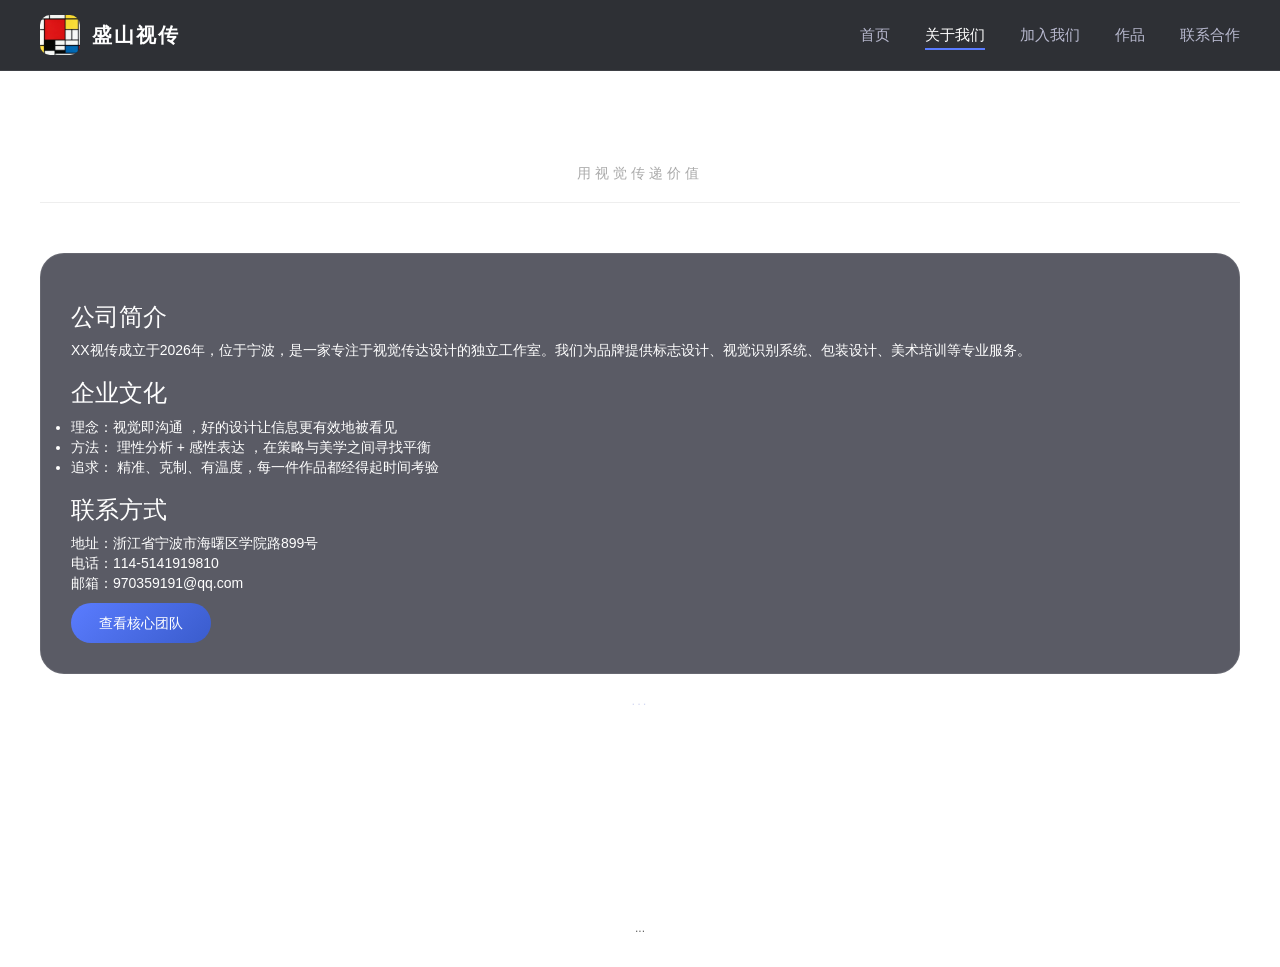
<file: about.html>
<!DOCTYPE html>
<html lang="zh-CN">

<head>
    <meta charset="UTF-8">
    <title>关于我们</title>
    <link href="css/bootstrap.min.css" rel="stylesheet">
    <link href="css/common.css" rel="stylesheet">
    <link href="css/page.css" rel="stylesheet">
    <link rel="icon" href="img/logo.jpg">
</head>

<body>

    <nav class="navbar-fixed-top">
        <div class="navbar-container">
            <div class="navbar-logo"><img src="img/logo.jpg" onclick="location.href='index.html'">
                <span onclick="location.href='index.html'">盛山视传</span>
            </div>
            <ul class="navbar-menu">
                <li><a href="index.html">首页</a></li>
                <li class="active"><a href="about.html">关于我们</a></li>
                <li><a href="careers.html">加入我们</a></li>
                <li><a href="product.html">作品</a></li>
                <li><a href="contact.html">联系合作</a></li>
            </ul>
        </div>
    </nav>

    <div class="main-content">
        <div class="page-header">
            <h1>关于我们</h1>
            <p>用视觉传递价值</p>
        </div>
        <div class="glass-card">
            <h3>公司简介</h3>
            <p>XX视传成立于2026年，位于宁波，是一家专注于视觉传达设计的独立工作室。我们为品牌提供标志设计、视觉识别系统、包装设计、美术培训等专业服务。</p>
            <h3>企业文化</h3>
            <ul>
                <li>理念：视觉即沟通 ，好的设计让信息更有效地被看见</li>
                <li>方法： 理性分析 + 感性表达 ，在策略与美学之间寻找平衡</li>
                <li>追求： 精准、克制、有温度，每一件作品都经得起时间考验</li>
            </ul>
            <h3>联系方式</h3>
            <p>地址：浙江省宁波市海曙区学院路899号<br>电话：114-5141919810<br>邮箱：970359191@qq.com</p>
            <button id="teamBtn" class="btn btn-primary">查看核心团队</button>
        </div>
        <div class="bottom-logos">...</div>
    </div>

    <footer class="footer">...</footer>

    <script src="js/jquery-3.2.1.min.js"></script>
    <script src="js/bootstrap.min.js"></script>
    <script src="js/main.js"></script>
</body>

</html>
</file>
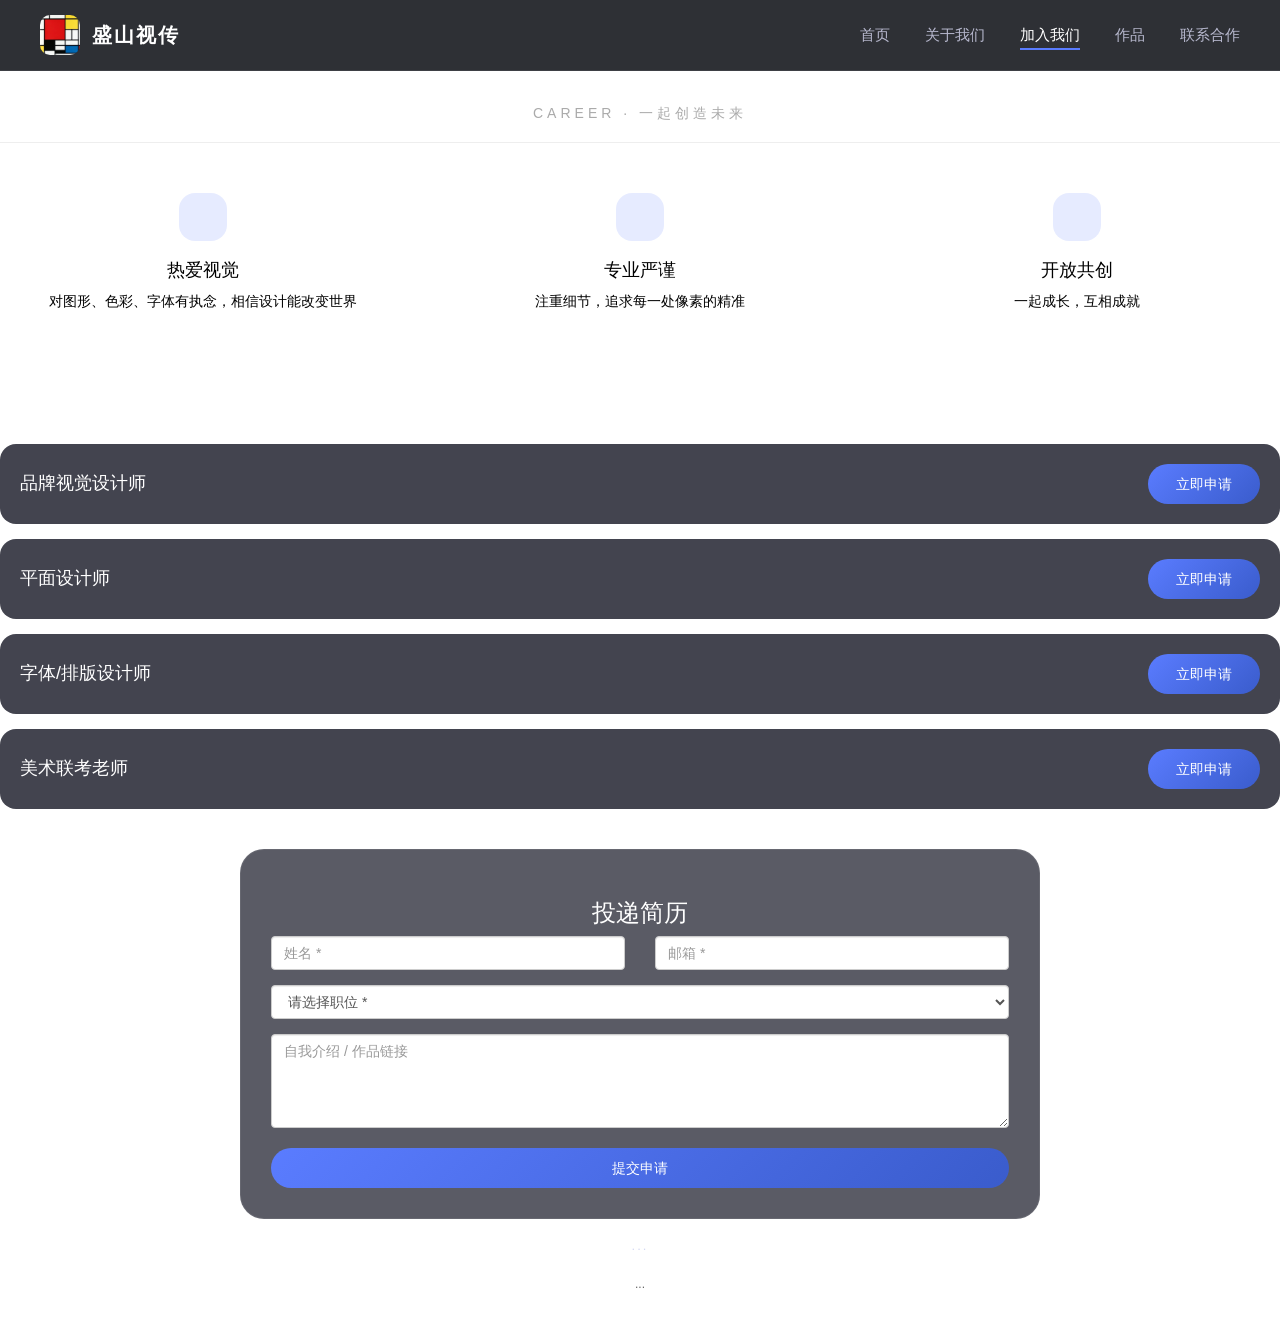
<file: careers.html>
<!DOCTYPE html>
<html lang="zh-CN">

<head>
    <meta charset="UTF-8">
    <meta name="viewport" content="width=device-width, initial-scale=1.0">
    <title>加入我们</title>
    <link href="css/bootstrap.min.css" rel="stylesheet">
    <link href="css/common.css" rel="stylesheet">
    <link href="css/page.css" rel="stylesheet">
    <link rel="icon" href="img/logo.jpg">
</head>

<body>
    <!-- 导航栏 -->
    <nav class="navbar-fixed-top">
        <div class="navbar-container">
            <div class="navbar-logo"><img src="img/logo.jpg" onclick="location.href='index.html'">
                <span onclick="location.href='index.html'">盛山视传</span>
            </div>
            <ul class="navbar-menu">
                <li><a href="index.html">首页</a></li>
                <li><a href="about.html">关于我们</a></li>
                <li class="active"><a href="careers.html">加入我们</a></li>
                <li><a href="product.html">作品</a></li>
                <li><a href="contact.html">联系合作</a></li>
            </ul>
        </div>
    </nav>
    <!-- 主内容 -->
    <div>
        <div class="page-header">
            <h1>加入我们</h1>
            <p>CAREER · 一起创造未来</p>
        </div>

        <div class="career-values">
            <div class="career-value-item" style="color: black;">
                <div class="card-icon" style="margin: 0 auto 20px;"></div>
                <h4>热爱视觉</h4>
                <p>对图形、色彩、字体有执念，相信设计能改变世界</p>
            </div>
            <div class="career-value-item" style="color: black;">
                <div class="card-icon" style="margin: 0 auto 20px;"></div>
                <h4>专业严谨</h4>
                <p>注重细节，追求每一处像素的精准</p>
            </div>
            <div class="career-value-item" style="color: black;">
                <div class="card-icon" style="margin: 0 auto 20px;"></div>
                <h4>开放共创</h4>
                <p>一起成长，互相成就</p>
            </div>
        </div>

        <h2 class="text-center" style="margin-bottom: 30px;">热招职位</h2>
        <div class="job-list">
            <div class="job-item">
                <div>
                    <h4>品牌视觉设计师</h4>
                    <!-- <h4>品牌视觉设计师&nbsp;&nbsp;&nbsp;&nbsp;&nbsp;&nbsp;&nbsp;&nbsp;&nbsp;&nbsp;&nbsp;&nbsp;&nbsp;&nbsp;&nbsp;&nbsp;&nbsp;&nbsp;&nbsp;&nbsp;&nbsp;&nbsp;&nbsp;&nbsp;精通品牌VI系统设计，有完整落地案例</h4> -->
                </div>
                <button class="btn btn-primary apply-btn" data-job="品牌视觉设计师">立即申请</button>
            </div>
            <div class="job-item">
                <div>
                    <h4>平面设计师</h4>
                </div>
                <button class="btn btn-primary apply-btn" data-job="平面设计师">立即申请</button>
            </div>
            <div class="job-item">
                <div>
                    <h4>字体/排版设计师</h4>
                </div>
                <button class="btn btn-primary apply-btn" data-job="字体/排版设计师">立即申请</button>
            </div>
            <div class="job-item">
                <div>
                    <h4>美术联考老师</h4>
                </div>
                <button class="btn btn-primary apply-btn" data-job="美术联考老师">立即申请</button>
            </div>
        </div>

        <!-- 投递表单 -->
        <div class="glass-card" style="max-width: 800px; margin: 40px auto 0;">
            <h3 class="text-center">投递简历</h3>
            <form id="jobApplicationForm">
                <div class="row">
                    <div class="col-md-6"><input type="text" class="form-control" id="applicantName" placeholder="姓名 *">
                    </div>
                    <div class="col-md-6"><input type="email" class="form-control" id="applicantEmail"
                            placeholder="邮箱 *"></div>
                </div>
                <select class="form-control" id="applicantJob" style="margin: 15px 0;">
                    <option value="">请选择职位 *</option>
                    <option>品牌视觉设计师</option>
                    <option>平面设计师</option>
                    <option>字体/排版设计师</option>
                    <option>美术联考老师</option>
                </select>
                <textarea class="form-control" id="applicantIntro" rows="4" placeholder="自我介绍 / 作品链接"></textarea>
                <button type="submit" class="btn btn-primary btn-block" style="margin-top: 20px;">提交申请</button>
            </form>
            <div id="jobFeedback" class="mt-20"></div>
        </div>

        <div class="bottom-logos">...</div>
    </div>

    <footer class="footer">...</footer>
    </script>
    <script src="js/jquery-3.2.1.min.js"></script>
    <script src="js/bootstrap.min.js"></script>
    <script src="js/main.js"></script>
    <script>
        $(document).ready(function () {
            $('.apply-btn').on('click', function () {
                var job = $(this).data('job');
                $('#applicantJob').val(job);
                $('html, body').animate({ scrollTop: $('#jobApplicationForm').offset().top - 100 }, 500);
            });
            $('#jobApplicationForm').on('submit', function (e) {
                e.preventDefault();
                var name = $('#applicantName').val().trim();
                var email = $('#applicantEmail').val().trim();
                var job = $('#applicantJob').val();
                if (!name || !email || !job) {
                    $('#jobFeedback').html('<div class="alert alert-warning">请填写完整信息！</div>');
                    return;
                }
                var applications = JSON.parse(localStorage.getItem('jobApplications') || '[]');
                applications.unshift({ id: Date.now(), name: name, email: email, job: job, time: new Date().toLocaleString() });
                localStorage.setItem('jobApplications', JSON.stringify(applications));
                $('#jobFeedback').html('<div class="alert alert-success">申请提交成功！</div>');
                $('#jobApplicationForm')[0].reset();
                setTimeout(function () { $('#jobFeedback').empty(); }, 3000);
            });
        });
    </script>
</body>

</html>
</file>
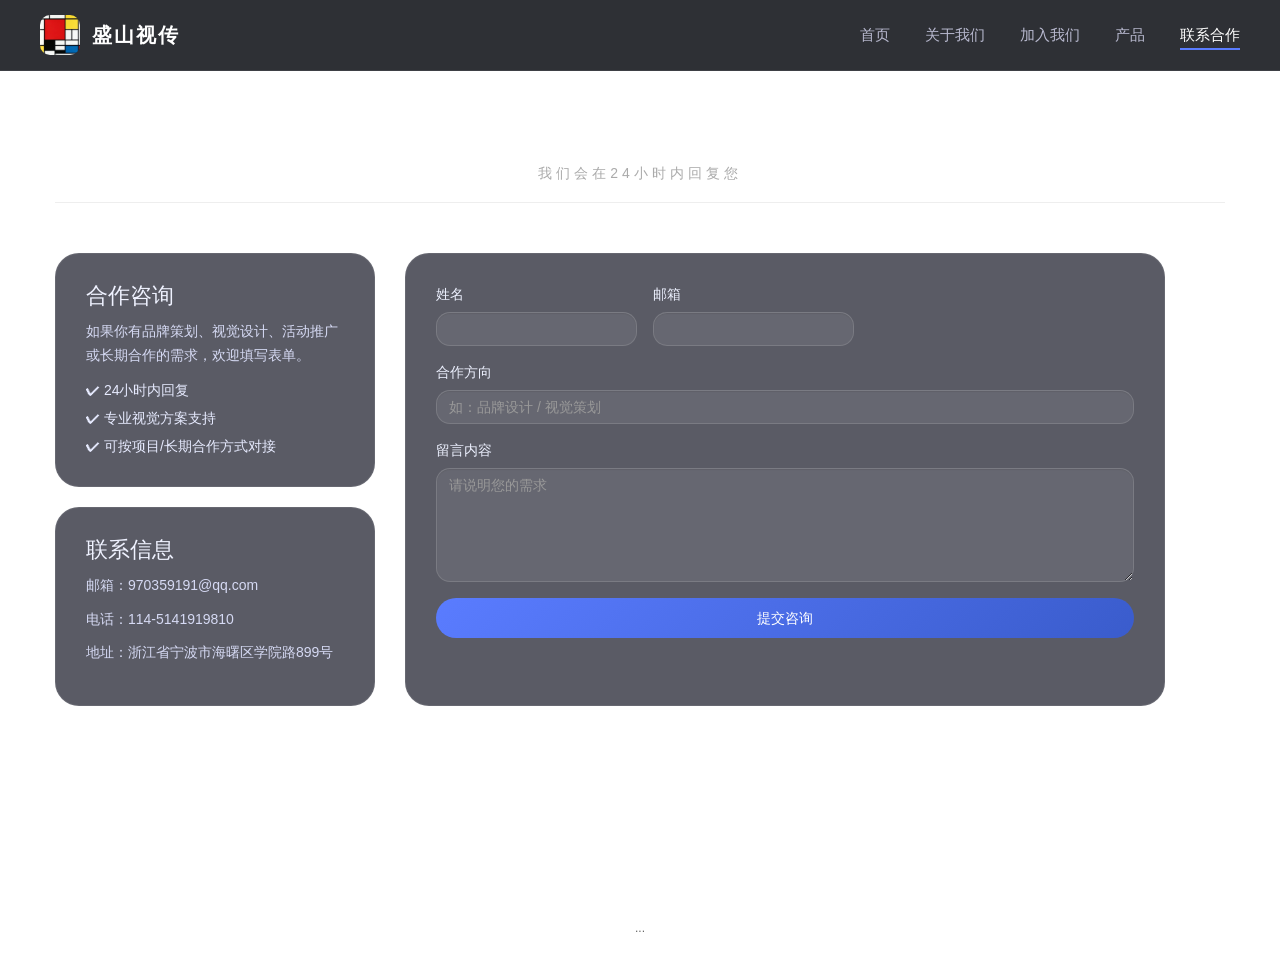
<file: contact.html>
<!DOCTYPE html>
<html lang="zh-CN">

<head>
    <meta charset="UTF-8">
    <meta name="viewport" content="width=device-width, initial-scale=1.0">
    <title>咨询客服</title>
    <link href="css/bootstrap.min.css" rel="stylesheet">
    <link href="css/common.css" rel="stylesheet">
    <link href="css/page.css" rel="stylesheet">
    <link rel="icon" href="img/logo.jpg">
</head>

<body>
    <nav class="navbar-fixed-top">
        <div class="navbar-container">
            <div class="navbar-logo"><img src="img/logo.jpg" onclick="location.href='index.html'">
                <span onclick="location.href='index.html'">盛山视传</span>
            </div>
            <ul class="navbar-menu">
                <li><a href="index.html">首页</a></li>
                <li><a href="about.html">关于我们</a></li>
                <li><a href="careers.html">加入我们</a></li>
                <li><a href="product.html">产品</a></li>
                <li class="active"><a href="contact.html">联系合作</a></li>
            </ul>
        </div>
    </nav>

    <div class="container-fluid">
        <div class="main-content">
            <div class="page-header">
                <h1>咨询客服</h1>
                <p>我们会在24小时内回复您</p>
            </div>

            <div class="contact-layout">
                <aside class="contact-side">
                    <div class="glass-card contact-intro-card">
                        <h3>合作咨询</h3>
                        <p>如果你有品牌策划、视觉设计、活动推广或长期合作的需求，欢迎填写表单。</p>
                        <ul class="contact-highlights">
                            <li>✔ 24小时内回复</li>
                            <li>✔ 专业视觉方案支持</li>
                            <li>✔ 可按项目/长期合作方式对接</li>
                        </ul>
                    </div>
                    <div class="glass-card contact-info-card">
                        <h4>联系信息</h4>
                        <p>邮箱：970359191@qq.com</p>
                        <p>电话：114-5141919810</p>
                        <p>地址：浙江省宁波市海曙区学院路899号</p>
                    </div>
                </aside>
                <section class="glass-card contact-form-container">
                    <form id="contactForm" class="contact-form">
                        <div class="form-row">
                            <div class="form-group"><label>姓名</label><input type="text" class="form-control" id="name" placeholder=""></div>
                            <div class="form-group"><label>邮箱</label><input type="email" class="form-control" id="email" placeholder=""></div>
                        </div>
                        <div class="form-group"><label>合作方向</label><input type="text" class="form-control" id="topic" placeholder="如：品牌设计 / 视觉策划"></div>
                        <div class="form-group"><label>留言内容</label><textarea class="form-control" id="message" rows="5" placeholder="请说明您的需求"></textarea></div>
                        <button type="submit" class="btn btn-primary btn-block">提交咨询</button>
                    </form>
                    <div id="formFeedback" class="mt-20"></div>
                </section>
            </div>
        </div>
    </div>

    <footer class="footer">...</footer>

    <script src="js/jquery-3.2.1.min.js"></script>
    <script src="js/bootstrap.min.js"></script>
    <script src="js/main.js"></script>
</body>

</html>
</file>
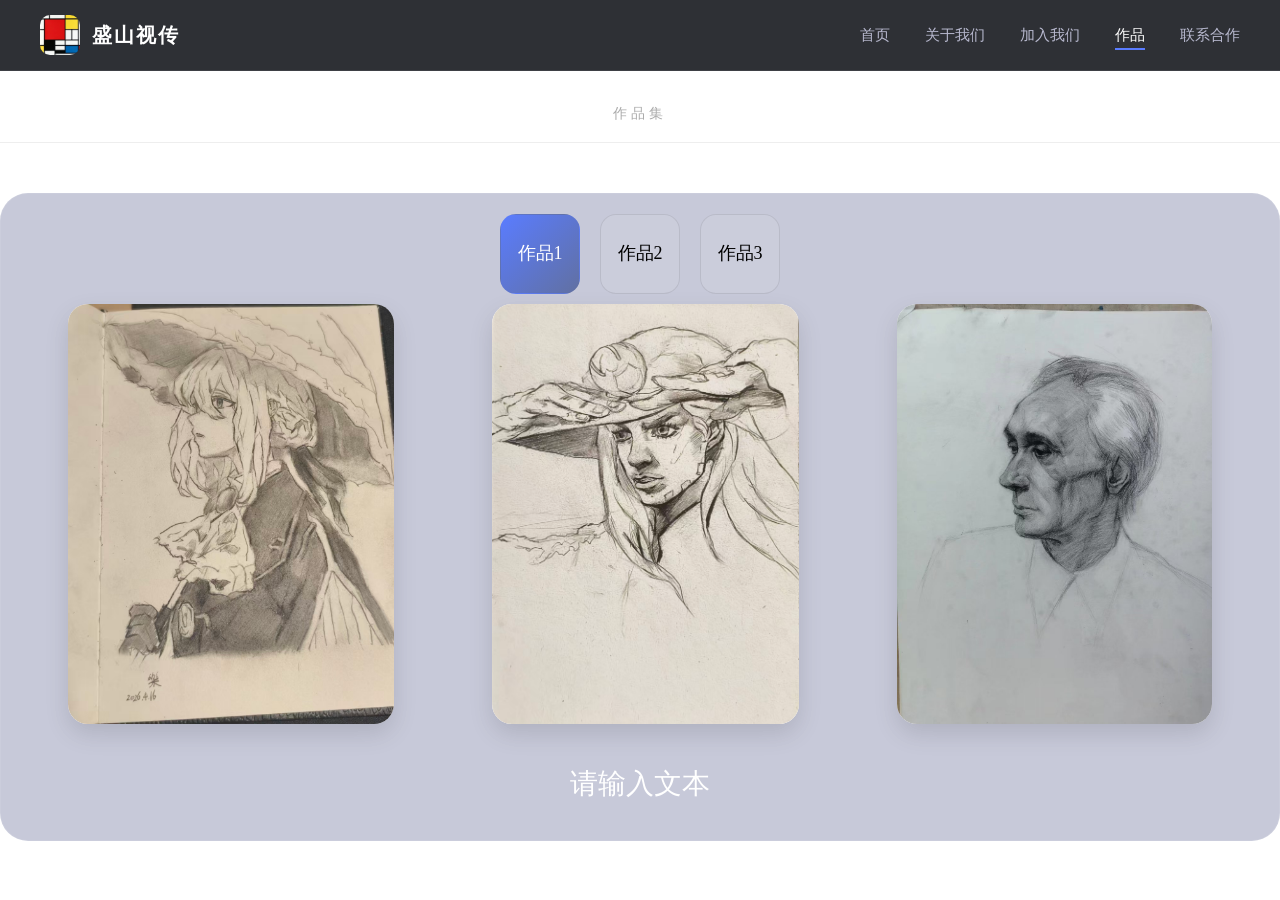
<file: product.html>
<!DOCTYPE html>
<html lang="zh-CN">

<head>
    <meta charset="UTF-8">
    <meta name="viewport" content="width=device-width, initial-scale=1.0">
    <title>作品 </title>
    <link href="css/bootstrap.min.css" rel="stylesheet">
    <link href="css/common.css" rel="stylesheet">
    <link href="css/page.css" rel="stylesheet">
    <link rel="icon" href="img/logo.jpg">
</head>

<body>
    <nav class="navbar-fixed-top">
        <div class="navbar-container">
            <div class="navbar-logo">
                <img src="img/logo.jpg" alt="">
                <span>盛山视传</span>
            </div>
            <ul class="navbar-menu">
                <li><a href="index.html">首页</a></li>
                <li><a href="about.html">关于我们</a></li>
                <li><a href="careers.html">加入我们</a></li>
                <li class="active"><a href="product-detail.html">作品</a></li>
                <li><a href="contact.html">联系合作</a></li>
            </ul>
        </div>
    </nav>

    <!-- 主内容 -->
    <div>
        <div class="page-header">
            <h1>设计作品</h1>
            <p>作品集</p>
        </div>

        <!-- 作品展示区 -->
        <div class="works-container">
            <div class="works-counter" id="worksCounter"></div>
            <!-- 作品1 -->
            <div class="works-slide active" data-index="0">
                <div class="paint">
                    <img src="img/painting2.jpg">
                    <img src="img/painting1.jpg">
                    <img src="img/painting3.jpg" alt="">
                </div>
                <div class="works-info">
                    <h2>请输入文本</h2>
                </div>
            </div>
            <!-- 作品2 -->
            <div class="works-slide" data-index="1">
                <img src="img/painting4.jpg" alt="">
                <div class="works-info">
                    <h2>请输入文本</h2>
                </div>
            </div>
            <div class="works-slide" data-index="2">
                <img src="img/painting5.jpg" alt="">
                <div class="works-info">
                    <h2>请输入文本</h2>
                </div>
            </div>
        </div>
    </div>
    </div>

    <footer class="footer">

    </footer>

    <script src="js/jquery-3.2.1.min.js"></script>
    <script src="js/bootstrap.min.js"></script>
    <script src="js/main.js"></script>

    <script>
        let currentIndex = 0;
        const totalWorks = 3;

        // 更新显示
        function updateDisplay() {
            // 隐藏所有作品
            $('.works-slide').removeClass('active');
            // 显示当前作品
            $('.works-slide').eq(currentIndex).addClass('active');
            // 更新指示器高亮
            updateCounter();
        }

        // 更新作品序号指示器
        function updateCounter() {
            var html = '';
            for (var i = 0; i < totalWorks; i++) {
                const isActive = (i === currentIndex);
                html += `
                <div class="counter-item ${isActive ? 'active' : ''}" onclick="goToWork(${i})" style="font-family:宋体">
                    <h4>作品${i + 1}</h4>
                </div>
            `;
            }
            $('#worksCounter').html(html);
        }



        // 直接跳转到指定作品
        function goToWork(index) {
            currentIndex = index;
            updateDisplay();
        }


        // 页面加载完成
        $(document).ready(function () {
            updateDisplay();
        });
    </script>

</body>

</html>
</file>
<file: css/common.css>
/* ===== 全局通用样式 - 鹰角网络风格 ===== */

* {
    margin: 0;
    padding: 0;
    box-sizing: border-box;
}

body {
    font-family: 'Segoe UI', 'Poppins', 'Microsoft YaHei', sans-serif;
    color: #ffffff;
    overflow-x: hidden;
}

/* ===== 全屏轮播背景 ===== */
.fullscreen-carousel {
    position: fixed;
    top: 0;
    left: 0;
    width: 100%;
    height: 100vh;
    z-index: 0;
    overflow: hidden;
}
.fullscreen-carousel-2 {
    width: 100%;
    min-height: 100px;
    display: flex;
    justify-content: center;
    align-items: center;
    padding: 0;
    overflow: hidden;
}
.carousel,
.carousel-inner,
.carousel-inner > .item {
    height: 100vh;
    width: 100%;
}

.carousel-inner > .item > img {
    width: 100%;
    height: 100%;
    object-fit: cover;
}

.carousel-overlay {
    position: absolute;
    top: 0;
    left: 0;
    width: 100%;
    height: 100%;
    background: rgba(0, 0, 0, 0.55);
    z-index: 1;
}

.carousel-control {
    background: none;
    opacity: 0.5;
    transition: opacity 0.3s;
    z-index: 2;
}
.carousel-control:hover {
    opacity: 1;
}
.carousel-indicators {
    bottom: 30px;
    z-index: 2;
}
.carousel-indicators li {
    background-color: rgba(255, 255, 255, 0.5);
    border: none;
}
.carousel-indicators .active {
    background-color: #5a7cff;
    width: 30px;
}

/* ===== 顶部固定导航栏 ===== */
.navbar-fixed-top {
    position: fixed;
    top: 0;
    left: 0;
    width: 100%;
    z-index: 1000;
    background: rgba(10, 12, 18, 0.85);
    backdrop-filter: blur(12px);
    border-bottom: 1px solid rgba(255, 255, 255, 0.08);
    padding: 15px 0;
}

.navbar-container {
    max-width: 1400px;
    margin: 0 auto;
    padding: 0 40px;
    display: flex;
    justify-content: space-between;
    align-items: center;
}

.navbar-logo {
    display: flex;
    align-items: center;
    gap: 12px;
}
.navbar-logo img {
    width: 40px;
    height: 40px;
    border-radius: 10px;
}
.navbar-logo span {
    font-size: 20px;
    font-weight: 700;
    letter-spacing: 2px;
    color: #ffffff;
}

.navbar-menu {
    display: flex;
    list-style: none;
    gap: 35px;
    margin: 0;
    padding-right: 0;
}
.navbar-menu li a {
    color: #b8b9cf;
    font-size: 15px;
    font-weight: 500;
    transition: color 0.3s;
}
.navbar-menu li a:hover,
.navbar-menu li.active a {
    color: #ffffff;
}
.navbar-menu li.active a {
    border-bottom: 2px solid #5a7cff;
    padding-bottom: 5px;
}

/* ===== 主内容区 ===== */
.main-content {
    position: relative;
    z-index: 2;
    max-width: 1400px;
    margin: 100px auto 60px;
    padding: 0 40px;
    min-height: calc(100vh - 160px);
}
/* ===== 页脚 ===== */
.footer {
    position: relative;
    z-index: 2;
    padding: 20px 0 30px;
    text-align: center;
    font-size: 12px;
    color: #666;
    background: transparent;
}

/* ===== 通用组件 ===== */
.glass-card {
    background: rgba(20, 22, 36, 0.7);
    backdrop-filter: blur(10px);
    border: 1px solid rgba(255, 255, 255, 0.08);
    border-radius: 24px;
    padding: 30px;
}

.page-header {
    text-align: center;
    margin-bottom: 50px;
}
.page-header h1 {
    font-size: 48px;
    margin-bottom: 10px;
}
.page-header p {
    color: #aaa;
    letter-spacing: 4px;
}

.btn-primary {
    background: linear-gradient(135deg, #5a7cff, #3a5ccc);
    border: none;
    border-radius: 30px;
    padding: 10px 28px;
    transition: all 0.3s;
}
.btn-primary:hover {
    transform: translateY(-2px);
    box-shadow: 0 8px 20px rgba(90, 124, 255, 0.4);
}


/* 响应式 */
@media (max-width: 1000px) {
    .navbar-menu {
        gap: 20px;
    }
    .main-content {
        padding: 0 20px;
    }
}
@media (max-width: 768px) {
    .navbar-menu, .navbar-auth {
        display: none;
    }
    .navbar-container {
        justify-content: center;
    }
    .page-header h1 {
        font-size: 32px;
    }
}
</file>
<file: css/page.css>
/* ===== 首页专属样式 ===== */
.home-top-section {
    display: flex;
    gap: 60px;
    margin-bottom: 60px;
}

.left-cards {
    flex: 0 0 320px;
    display: flex;
    flex-direction: column;
    gap: 20px;
}

.info-card {
    background: rgba(20, 22, 36, 0.7);
    backdrop-filter: blur(10px);
    border: 1px solid rgba(255, 255, 255, 0.08);
    border-radius: 24px;
    padding: 28px 24px;
    transition: all 0.3s ease;
    cursor: pointer;
}

.info-card:hover {
    background: rgba(30, 33, 48, 0.9);
    border-color: rgba(90, 124, 255, 0.3);
    transform: translateY(-5px);
}

.card-icon {
    width: 48px;
    height: 48px;
    background: rgba(90, 124, 255, 0.15);
    border-radius: 16px;
    display: flex;
    align-items: center;
    justify-content: center;
    margin-bottom: 20px;
    font-size: 24px;
}

.info-card h3 {
    font-size: 22px;
    margin-bottom: 8px;
}

.info-card .en {
    font-size: 12px;
    color: #7a7d9a;
    letter-spacing: 2px;
    margin-bottom: 12px;
}

.info-card p {
    font-size: 14px;
    color: #b8b9cf;
    line-height: 1.5;
}

.right-content {
    flex: 1;
    display: flex;
    flex-direction: column;
    justify-content: center;
}

.right-text {
    background: rgba(20, 22, 36, 0.6);
    backdrop-filter: blur(10px);
    border-radius: 24px;
    
}

.right-stats {
    display: flex;
    gap: 40px;
    margin-top: 30px;
}

.stat-number {
    font-size: 36px;
    font-weight: 700;
    color: #5a7cff;
}

.stat-label {
    font-size: 13px;
    color: #888;
}

/* 加入我们页面专属 */
.career-values {
    display: flex;
    gap: 30px;
    margin-bottom: 60px;
    text-align: center;
}

.career-value-item {
    flex: 1;
}

.job-list .job-item {
    background: rgba(20, 22, 36, 0.8);
    backdrop-filter: blur(4px);
    margin-bottom: 15px;
    border-radius: 16px;
    padding: 20px;
    display: flex;
    justify-content: space-between;
    align-items: center;
    flex-wrap: wrap;
}

/* 产品详情页专属 */
.product-detail {
    display: flex;
    gap: 40px;
}

.product-image {
    flex: 1;
}

.product-image img {
    width: 100%;
    border-radius: 24px;
}

.product-info {
    flex: 1;
}

.product-features {
    list-style: none;
    padding: 0;
}

.product-features li {
    padding: 10px 0;
    border-bottom: 1px solid rgba(255, 255, 255, 0.1);
}

/* 作品展示容器 */
.works-container {
    position: relative;
    background: rgba(143, 147, 180, 0.5);
    backdrop-filter: blur(4px);
    border-radius: 28px;
    padding: 30px;
    border: 1px solid rgba(255, 255, 255, 0.08);
    min-height: 550px;
    overflow: hidden;
}
.paint {
    width: 100%;
    display: flex;
    justify-content: center;
    align-items: center;
    gap: 24px;
    flex-wrap: wrap;
    margin: 0 auto;
}

.paint img {
    height: 380px;
    max-width: 100%;
    object-fit: contain;
    border-radius: 18px;
    background: rgba(255, 255, 255, 0.92);
    box-shadow: 0 10px 25px rgba(0, 0, 0, 0.12);
}
/* 作品轮播区 */
.works-carousel {
    position: relative;
    width: 100%;
}

.works-slide {
    display: none;
    animation: slideIn 0.5s ease;
}

.works-slide.active {
    display: block;
}

.works-slide img {
    display: block;
    width: auto;
    max-width: 100%;
    height: auto;
    max-height: 420px;
    object-fit: contain;
    border-radius: 20px;
    margin: 0 auto 25px;
}

.works-info {
    text-align: center;
}

.works-info h2 {
    font-size: 28px;
    margin-bottom: 10px;
}


/* 作品序号指示器（作品1、作品2、作品3） */
.works-counter {
    display: flex;
    justify-content: center;
    gap: 20px;
    margin-top: -10px;
    margin-bottom: 10px;
}

.counter-item {
    width: 80px;
    height: 80px;
    display: flex;
    flex-direction: column;
    align-items: center;
    justify-content: center;
    background: rgba(255, 255, 255, 0.08);
    border-radius: 16px;
    cursor: pointer;
    transition: all 0.3s;
    font-size: 14px;
    color: #000000;
    border: 1px solid rgba(37, 35, 35, 0.1);
}

.counter-item.active {
    background: linear-gradient(135deg, #5a7cff, #6170a2);
    color: #fff;
    border-color: transparent;
}

@keyframes slideIn {
    from {
        opacity: 0;
        transform: translateX(30px);
    }

    to {
        opacity: 1;
        transform: translateX(0);
    }
}

/* 关于我们页专属 */
.about-team {
    display: flex;
    gap: 30px;
    margin-top: 40px;
}

.team-member {
    text-align: center;
    flex: 1;
}

.team-member img {
    width: 120px;
    height: 120px;
    border-radius: 50%;
    object-fit: cover;
    margin-bottom: 15px;
}

/* 咨询客服页专属 */

.contact-layout {
    display: flex;
    gap: 30px;
    align-items: stretch;
}

.contact-side {
    flex: 0 0 320px;
    display: flex;
    flex-direction: column;
    gap: 20px;
}

.contact-intro-card,
.contact-info-card {
    color: #eff2ff;
}

.contact-intro-card h3,
.contact-info-card h4 {
    margin-top: 0;
    margin-bottom: 12px;
    font-size: 22px;
}

.contact-intro-card p,
.contact-info-card p {
    color: #d6daf4;
    line-height: 1.7;
}

.contact-highlights {
    list-style: none;
    padding: 0;
    margin: 12px 0 0;
    color: #e7ebff;
}

.contact-highlights li + li {
    margin-top: 8px;
}

.contact-form-container {
    flex: 1;
    max-width: 760px;
}

.contact-form .form-row {
    display: flex;
    gap: 16px;
}

.contact-form .form-group {
    margin-bottom: 16px;
}

.contact-form label {
    display: block;
    margin-bottom: 8px;
    color: #edf1ff;
    font-weight: 500;
}

.contact-form .form-control {
    background: rgba(255, 255, 255, 0.08);
    border: 1px solid rgba(255, 255, 255, 0.12);
    color: #fff;
    border-radius: 14px;
}

.contact-form .form-control:focus {
    border-color: #86a1ff;
    box-shadow: 0 0 0 3px rgba(90, 124, 255, 0.18);
}

.contact-form .btn-block {
    width: 100%;
    margin-top: 8px;
}

.bottom-logos {
    text-align: center;
    color: #d4d9f2;
    font-size: 13px;
    letter-spacing: 2px;
    margin-top: 18px;
}

/* 响应式 */
@media (max-width: 1000px) {
    .home-top-section {
        flex-direction: column;
    }

    .left-cards {
        flex: auto;
        display: grid;
        grid-template-columns: repeat(3, 1fr);
        gap: 15px;
    }

    .right-text h2 {
        font-size: 32px;
    }

    .career-values,
    .product-detail,
    .about-team {
        flex-direction: column;
    }
}

@media (max-width: 992px) {
    .contact-layout {
        flex-direction: column;
    }

    .contact-side {
        flex: 1;
    }
}

@media (max-width: 768px) {
    .left-cards {
        grid-template-columns: 1fr;
    }

    .contact-form .form-row {
        flex-direction: column;
    }

    .right-stats {
        flex-direction: column;
        align-items: center;
        gap: 15px;
    }

    .job-item {
        flex-direction: column;
        gap: 15px;
        text-align: center;
    }
}
</file>
